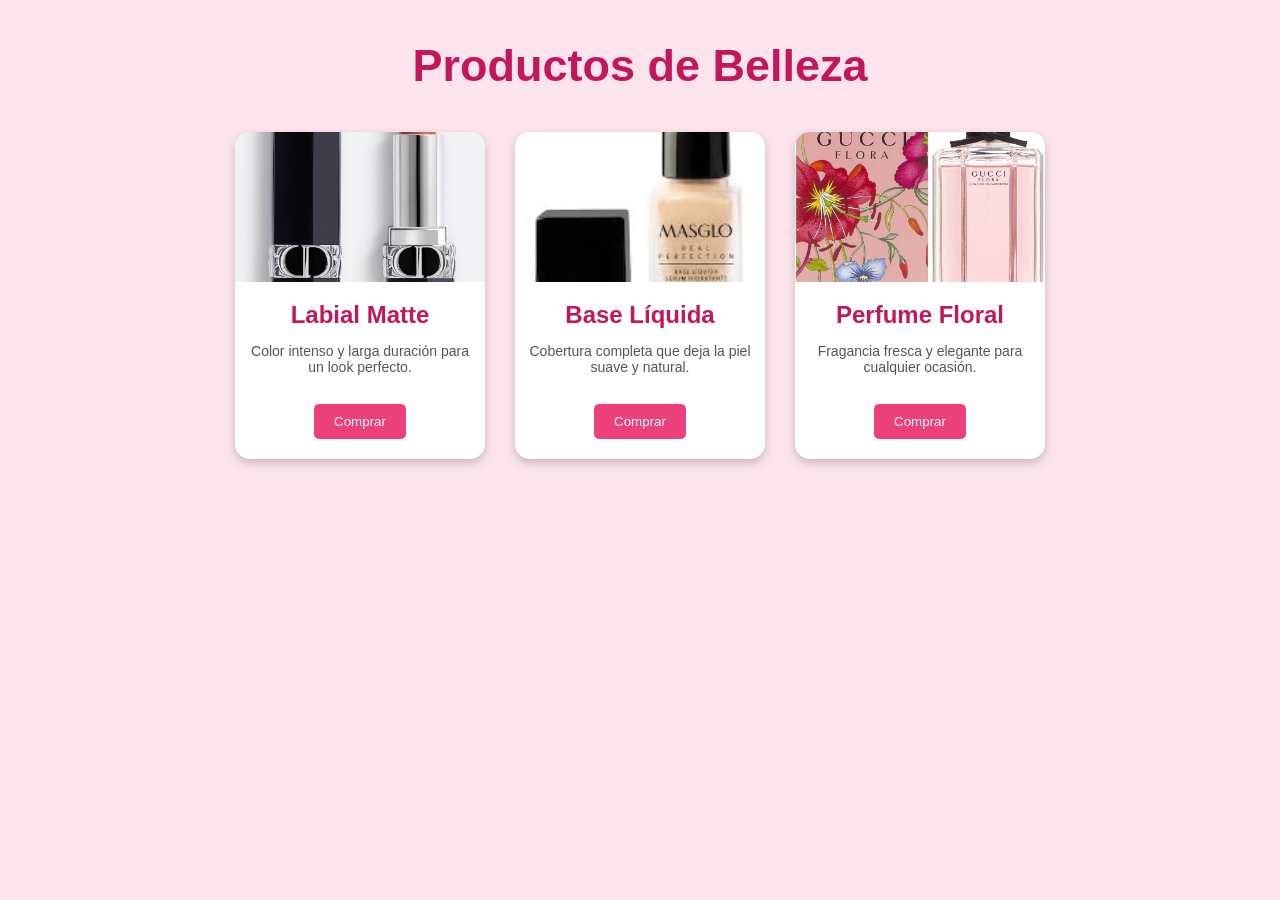
<file: CARD/FlexBox.html>
<!DOCTYPE html>
<html lang="es">
<head>
    <meta charset="UTF-8">
    <title>Tienda de Cosméticos</title>
    <link rel="stylesheet" href="style.css">
</head>
<body>

<h1>Productos de Belleza</h1>

<div class="card-container">

    <div class="card">
        <img src="labial.jpg" alt="Labial Matte">
        <h2>Labial Matte</h2>
        <p>Color intenso y larga duración para un look perfecto.</p>
        <button>Comprar</button>
    </div>

    <div class="card">
        <img src="base.jpg" alt="Base Líquida">
        <h2>Base Líquida</h2>
        <p>Cobertura completa que deja la piel suave y natural.</p>
        <button>Comprar</button>
    </div>

    <div class="card">
        <img src="perfume..jpg" alt="Perfume Floral">
        <h2>Perfume Floral</h2>
        <p>Fragancia fresca y elegante para cualquier ocasión.</p>
        <button>Comprar</button>
    </div>

</div>

</body>
</html>
</file>
<file: CARD/style.css>
body {
    font-family: Arial, sans-serif;
    background-color: #fce4ec;
    text-align: center;
}

/* Título */
h1 {
    margin-top: 40px;
    font-size: 45px;
    color: #c2185b;
}

/* Contenedor */
.card-container {
    display: flex;
    justify-content: center;
    gap: 30px;
    margin-top: 40px;
}

/* Card */
.card {
    background-color: #fff;
    width: 250px;
    border-radius: 15px;
    overflow: hidden;
    box-shadow: 0px 4px 10px rgba(0,0,0,0.2);
    transition: transform 0.3s;
}

/* Hover */
.card:hover {
    transform: translateY(-10px);
}

/* Imagen */
.card img {
    width: 100%;
    height: 150px;
    object-fit: cover;
}

/* Texto */
.card h2 {
    margin: 15px 0 10px;
    color: #c2185b;
}

.card p {
    font-size: 14px;
    color: #555;
    padding: 0 10px;
}

/* Botón */
.card button {
    margin: 15px 0 20px;
    padding: 10px 20px;
    border: none;
    background-color: #ec407a;
    color: white;
    border-radius: 5px;
    cursor: pointer;
}

.card button:hover {
    background-color: #ad1457;
}
</file>
